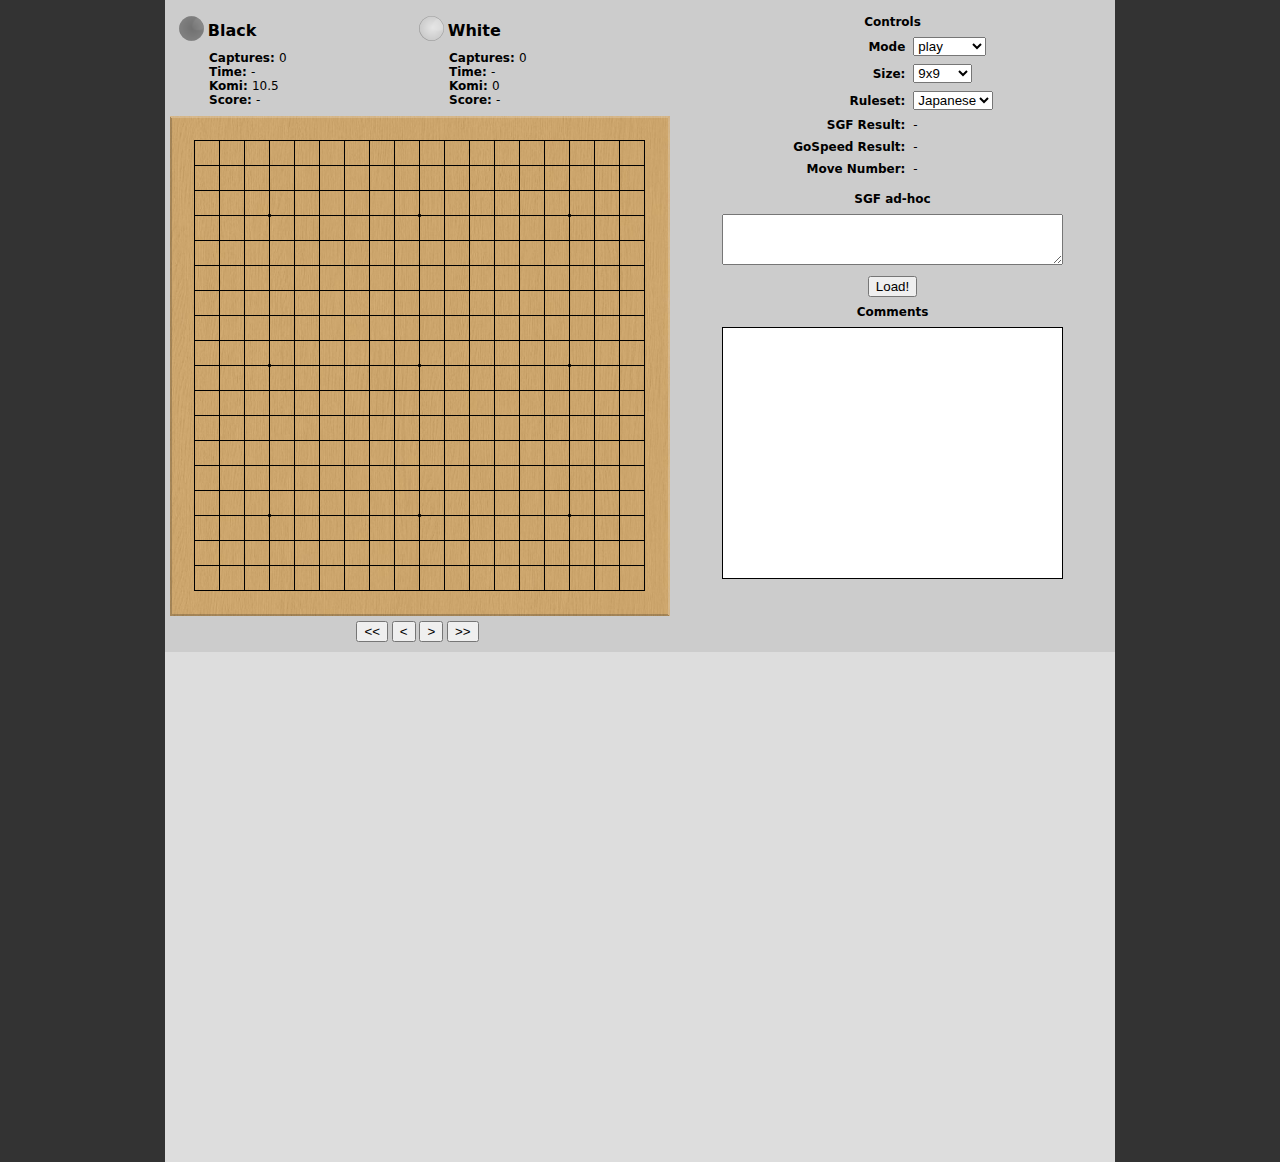
<file: index.html>
<!DOCTYPE html PUBLIC "-//W3C//DTD XHTML 1.0 Strict//EN" "http://www.w3.org/TR/xhtml1/DTD/xhtml1-strict.dtd">
<html xmlns="http://www.w3.org/1999/xhtml">
	<head>
		<title>GoSpeed</title>
		<meta http-equiv="Content-Type" content="text/html; charset=utf-8" />
		<link rel="icon" type="image/png" href="img/icon16.png" />

		<!-- Style -->
		<link type="text/css" href="css/style.css" rel="stylesheet" />

		<!-- Fonts -->
		<link href='http://fonts.googleapis.com/css?family=Shojumaru&text=0123456789' rel='stylesheet' type='text/css'>

		<!-- GoSpeed -->
		<script type="text/javascript" src="js/gospeed.js"></script>
		<script type="text/javascript" src="js/govalidate.js"></script>
		<script type="text/javascript" src="js/goban.js"></script>
		<script type="text/javascript" src="js/gotime.js"></script>
		<script type="text/javascript" src="js/sgf.js"></script>
		<script type="text/javascript" src="js/score.js"></script>
		<script type="text/javascript" src="js/stone.js"></script>
		<script type="text/javascript" src="js/utils.js"></script>
		<script type="text/javascript" src="js/gographic.js"></script>
		<script type="text/javascript" src="js/graphic_engines/html.js"></script>
		<script type="text/javascript" src="js/graphic_engines/canvas.js"></script>
		<script type="text/javascript" src="js/timers/timer.js"></script>
		<script type="text/javascript" src="js/timers/absolute.js"></script>
		<script type="text/javascript" src="js/timers/fischer.js"></script>
		<script type="text/javascript" src="js/timers/byoyomi.js"></script>
		<script type="text/javascript" src="js/timers/hourglass.js"></script>
		<script type="text/javascript" src="js/estimator.js"></script>

        <style type="text/css">
            body {
                background-color: #333;
                margin: 0px;
                font-size: 12px;
                font-family: Verdana, sans, courier;
            }

            div#container {
                width: 950px;
                margin: 0px auto;
                background-color: #CCC;
            }

            div#float-container {
                float: left;
                width: 950px;
                margin: 0px;
                background-color: #CCC;
            }

            div.debug-info {
                float: left;
                width: 950px;
                min-height: 50px;
                background-color: #DDD;
                font-family: "courier new", courier, monospace;
            }

			div.game-tree {
				min-height: 500px;
				white-space: nowrap;
				overflow: auto;
				/*background-color: #FFA;*/
				text-align: left;
				font-family: courier new;
				font-size: 9px;
				padding: 5px;
				position: relative;
			}

            p {
                margin: 6px 4px 4px;
            }

            div.panel {
                float: left;
            }

            div#global-left {
                width: 495px;
                padding: 5px;
            }

            div#global-right {
                width: 435px;
                padding: 5px;
            }

            div#board-container {
                float: left;
                width: 500px;
                height: 500px;
            }

			div#board1 {
				margin: 0px auto;
                width: 500px;
                height: 500px;
			}

            div#button-container {
                float: left;
                width: 485px;
				padding: 5px;
				text-align: center;
            }

            div#players-left {
                width: 230px;
                padding: 5px;
            }

            div#players-right {
                width: 230px;
                padding: 5px;
            }

            span.player {
                font-size: 16px;
                font-weight: bold;
                position: relative;
                top: -5px;
            }

            div#ownership {
                width: 425px;
                padding: 5px;
                min-height: 70px;
            }

            div#chat-container {
                width: 425px;
                padding: 5px;
            }

            div#chat {
                width: 352px;
                margin: 0px auto;
            }

            table.editor {
                margin: 0px auto;
            }

            table.editor th {
                text-align: right;
				padding: 3px;
            }

            table.editor td {
                text-align: left;
				padding: 3px;
            }

			/* VIEJO */

			table.Main {
				/*border: 1px solid #666;*/
				text-align: center;
				margin: 0px auto;
			}

			table.Main td {
				border: 1px solid #666;
			}
		</style>
	</head>
	<body>

        <div id="container">
            <div id="float-container">
                <div class="panel" id="global-left">
                    <div class="panel" id="players-left">
                        <p>
                            <img src="img/t_black.png">
                            <span id="black_player" class="player">Black</span>
                        </p>
                        <p id="panel_black" style="padding-left: 30px;">
                            <strong>Captures: </strong><span id="div_id_captured_w">0</span>
                            <br />
                            <strong>Time: </strong><span id="div_id_clock_b">-</span>
							<br />
                            <strong>Komi: </strong><span id="div_id_komi_b">-</span>
							<br />
                            <strong>Score: </strong><span id="div_id_score_b">-</span>
                        </p>
                    </div>
                    <div class="panel" id="players-right">
                        <p>
                            <img src="img/t_white.png">
                            <span id="white_player" class="player">White</span>
                        </p>
                        <p id="panel_white" style="padding-left: 30px;">
                            <strong>Captures: </strong><span id="div_id_captured_b">0</span>
                            <br />
                            <strong>Time: </strong><span id="div_id_clock_w">-</span>
							<br />
                            <strong>Komi: </strong><span id="div_id_komi_w">-</span>
							<br />
                            <strong>Score: </strong><span id="div_id_score_w">-</span>
                        </p>
                    </div>
                    <div class="panel" id="board-container">
                        <div id="board1">
(;GM[1]FF[4]CA[UTF-8]AP[CGoban:3]ST[2]RU[Japanese]SZ[9]KM[6.50]TM[1800]OT[25/600 Canadian]PW[DP]PB[ros88]DT[2011-03-23]PC[The KGS Go Server at http://www.gokgs.com/]RE[W+Resign];B[cc]BL[1789.879];W[gg]WL[1792.648];B[ca]BL[1772.694];W[ge]WL[1787.75];B[ad]BL[1764.549];W[bd]WL[1753.164];B[ab]BL[1750.349];W[cd]WL[1703.366];B[bh]BL[1711.53];W[eh]WL[1695.496];B[bf]BL[1697.054];W[cf]WL[1674.699];B[fe]BL[1677.371];W[ff]WL[1664.598];B[hf]BL[1663.687];W[fd]WL[1649.58];B[ee]BL[1658.333];W[ed]WL[1620.258];B[de]BL[1640.48];W[dd]WL[1530.993];B[gd]BL[1625.806];W[ef]WL[1474.27];B[df]BL[1556.493];W[dg]WL[1459.307];B[bc]BL[1450.349];W[da]WL[1366.786];B[dc]BL[1402.309];W[ec]WL[1339.208];B[be]BL[1383.01];W[ce]WL[1331.405];B[ea]BL[1349.314];W[eb]WL[1230.421];B[db]BL[1316.642];W[fa]WL[1215.527];B[fb]BL[1289.665];W[da]WL[1145.297];B[ee]BL[1256.769];W[de]WL[1094.622];B[ea]BL[1217.724];W[bg]WL[999.251];B[ga]BL[1206.357];W[af]WL[966.754];B[ag]BL[1150.092];W[ae]WL[952.056](;B[ac]BL[1144.522]C[DP: ?ros88 [?\]: sorry don't worryDP: ok :)];W[ha]WL[825.204];B[hb]BL[1086.315];W[gb]WL[741.829];B[gc]BL[1074.154];W[hd]WL[663.946];B[fc]BL[1050.013];W[he]WL[634.611];B[ia]BL[1032.357];W[ic]WL[624.195];B[ie]BL[1012.855];W[hg]WL[588.634];B[fh]BL[903.484];W[gh]WL[560.257];B[fg]BL[819.406];W[if]WL[523.19];B[ig]BL[808.733];W[fi]WL[463.468];B[gi]BL[681.441];W[eg]WL[455.786];B[id]BL[585.117];W[ih]WL[397.4];B[hc]BL[574.444];W[if]WL[346.226];B[ch]BL[474.541];W[ah]WL[329.759];B[di]BL[473.799];W[dh]WL[300.946];B[ci]BL[459.447];W[ai]WL[284.695]C[ros88 [?\]: gracias x la partida me rindoDP: gracias a vosDP: un placer])(;B[ac]BL[990.879]))
						</div>
                    </div>
					<div class="panel" id="button-container">
						<input type="button" value="&lt;&lt;" onclick="gospeed.goto_start();" />
						<input type="button" value="&lt;" onclick="gospeed.prev();" />
						<input type="button" value="&gt;" onclick="gospeed.next();" />
						<input type="button" value="&gt;&gt;" onclick="gospeed.goto_end();" />
					</div>
                </div>
                <div class="panel" id="global-right">
                    <div class="panel" id="ownership">
                        <table class="editor">
                            <tr>
                                <th colspan="3" style="text-align: center;">
                                    Controls
                                </th>
                            </tr>
                            <tr>
								<th>
									Mode
								</th>
								<td>
									<select id="mode_selector" onchange="gospeed.change_mode(this.value);">
										<option value="play">play</option>
										<option value="free">free</option>
										<option value="count">count</option>
										<option value="estimate">estimate</option>
									</select>
								</td>
								<td>
									&nbsp;
								</td>
							</tr>
							<tr>
                                <th>
                                    Size:
                                </th>
                                <td>
                                    <select id="size_selector" onchange="gospeed.change_size(Number(this.value));">
                                        <option value="9" selected="selected">9x9</option>
                                        <option value="13">13x13</option>
                                        <option value="19">19x19</option>
                                    </select>
                                </td>
                                <td>
                                    &nbsp;
                                </td>
                            </tr>
                            <tr>
                                <th>
                                    Ruleset:
                                </th>
                                <td>
                                    <select id="ruleset_selector" onchange="gospeed.change_ruleset(this.value);">
										<option value="Japanese">Japanese</option>
										<option value="Chinese">Chinese</option>
                                    </select>
                                </td>
                                <td>
                                    &nbsp;
                                </td>
                            </tr>
                            <tr>
                                <th>
                                    SGF Result:
                                </th>
                                <td>
									<span id="sgf_result">-</span>
                                </td>
                                <td>
                                    &nbsp;
                                </td>
                            </tr>
                            <tr>
                                <th>
                                    GoSpeed Result:
                                </th>
                                <td>
									<span id="gospeed_result">-</span>
                                </td>
                                <td>
                                    &nbsp;
                                </td>
                            </tr>
                            <tr>
                                <th>
                                    Move Number:
                                </th>
                                <td>
									<span id="move_number">-</span>
                                </td>
                                <td>
                                    &nbsp;
                                </td>
                            </tr>
                            <tr>
                                <th colspan="3">
                                </th>
                            </tr>
                            <tr>
                                <th colspan="3" style="text-align: center;">
									SGF ad-hoc
                                </th>
                            </tr>
                            <tr>
                                <th colspan="3" style="text-align: center;">
									<textarea id="sgf_adhoc" rows="3" cols="40"></textarea>
                                </th>
                            </tr>
                            <tr>
                                <th colspan="3" style="text-align: center;">
									<input type="button" value="Load!" onclick="gospeed.sgf = new SGFParser(document.getElementById('sgf_adhoc').value); gospeed.sgf.load(gospeed); if (gospeed.sgf.status == SGFPARSER_ST_ERROR) { alert(gospeed.sgf.error);}" />
                                </th>
                            </tr>
                            <tr>
                                <th colspan="3" style="text-align: center;">
									Comments
                                </th>
                            </tr>
                            <tr>
                                <th colspan="3" style="text-align: center;">
									<div id="comments" style="overflow: auto; background-color: #FFF; border: 1px solid #000; text-align:left; height: 250px; font-weight: normal;"></div>
                                </th>
                            </tr>
                        </table>
                    </div>
                </div>
				<div class="debug-info">
					<div class="game-tree" id="arbol"></div>
				</div>
            </div>
        </div>
		<script type="text/javascript">
			var args = {
				size: 19,
				komi: -10.5,
				mode: "play",
				div_id_board: "board1",
				div_id_tree: "arbol",
				shower: "graphic",
				/*
				time_settings: {
					name: "Byoyomi",
					settings: {
						main_time: 20,
						periods: 5,
						period_time: 10,
					},
					div_id_clock_w: "div_id_clock_w",
					div_id_clock_b: "div_id_clock_b",
				},
				*/
				div_id_captured_w: "div_id_captured_w",
				div_id_captured_b: "div_id_captured_b",
				div_id_score_w: "div_id_score_w",
				div_id_score_b: "div_id_score_b",
				div_id_result: "gospeed_result",
				//div_id_move_number: "move_number",
				div_id_comments: "comments",
			};
			var gospeed = new GoSpeed(args);

			// Controls and Labels
			var player_w = document.getElementById("white_player");
			var player_b = document.getElementById("black_player");
			var komi_w = document.getElementById("div_id_komi_w");
			var komi_b = document.getElementById("div_id_komi_b");
			var control_mode = document.getElementById("mode_selector");
			var control_size = document.getElementById("size_selector");
			var control_ruleset = document.getElementById("ruleset_selector");
			var label_sgf_result = document.getElementById("sgf_result");
			var label_gospeed_result = document.getElementById("gospeed_result");

			// Refresh data
			function refresh_data() {
				if (gospeed.komi > 0) {
					komi_w.innerHTML = gospeed.komi;
					komi_b.innerHTML = "0"
				} else {
					komi_b.innerHTML = Math.abs(gospeed.komi);
					komi_w.innerHTML = "0"
				}
				selector(control_mode, gospeed.mode);
				selector(control_ruleset, gospeed.ruleset);

				var s = "";
				if (gospeed.sgf && gospeed.sgf.root != null && gospeed.sgf.status == SGFPARSER_ST_LOADED) {
					if (gospeed.sgf.root.SZ) {
						if (selector(control_size, gospeed.sgf.root.SZ)) {
							control_size.disabled = true;
						}
					}
					if (gospeed.sgf.root.RU) {
						if (selector(control_ruleset, gospeed.sgf.root.RU)) {
							control_ruleset.disabled = true;
						}
					}
					if (gospeed.sgf.root.PB) {
						s = gospeed.sgf.root.PB;
						if (gospeed.sgf.root.BR) {
							s += " (" + gospeed.sgf.root.BR + ")";
						}
						player_b.innerHTML = s;
					}
					if (gospeed.sgf.root.PW) {
						s = gospeed.sgf.root.PW;
						if (gospeed.sgf.root.WR) {
							s += " (" + gospeed.sgf.root.WR + ")";
						}
						player_w.innerHTML = s;
					}
					if (gospeed.sgf.root.RE) {
						label_sgf_result.innerHTML = gospeed.sgf.root.RE;
					}
				}
			}

			// Select element in a select element helper.
			function selector(select, value) {
				for (var i = 0, li = select.options.length; i < li; i++) {
					if (select.options[i].value == value) {
						select.options[i].selected = true;
						return true;
					}
				}
				return false;
			}

			// Ok, refresh!
			refresh_data();

			// Key Handler
			function keyhandler(event) {
				/*
				var s = "";
				for (e in event) {
					s += e + ": " + event[e] + "\n";
				}
				alert(s);
				*/
				switch(event.keyCode) {
					case event["DOM_VK_UP"]:
						if (event.ctrlKey) {
							gospeed.up();
						}
					break;
					case event["DOM_VK_LEFT"]:
						if (event.ctrlKey) {
							gospeed.goto_start();
						} else {
							gospeed.prev();
						}
					break;
					case event["DOM_VK_RIGHT"]:
						if (event.ctrlKey) {
							gospeed.goto_end();
						} else {
							gospeed.next();
						}
					break;
					case event["DOM_VK_DOWN"]:
						if (event.ctrlKey) {
							gospeed.down();
						}
					break;
				}
			}
			document.addEventListener("keypress", keyhandler, false);
		</script>
	</body>
</html>
</file>
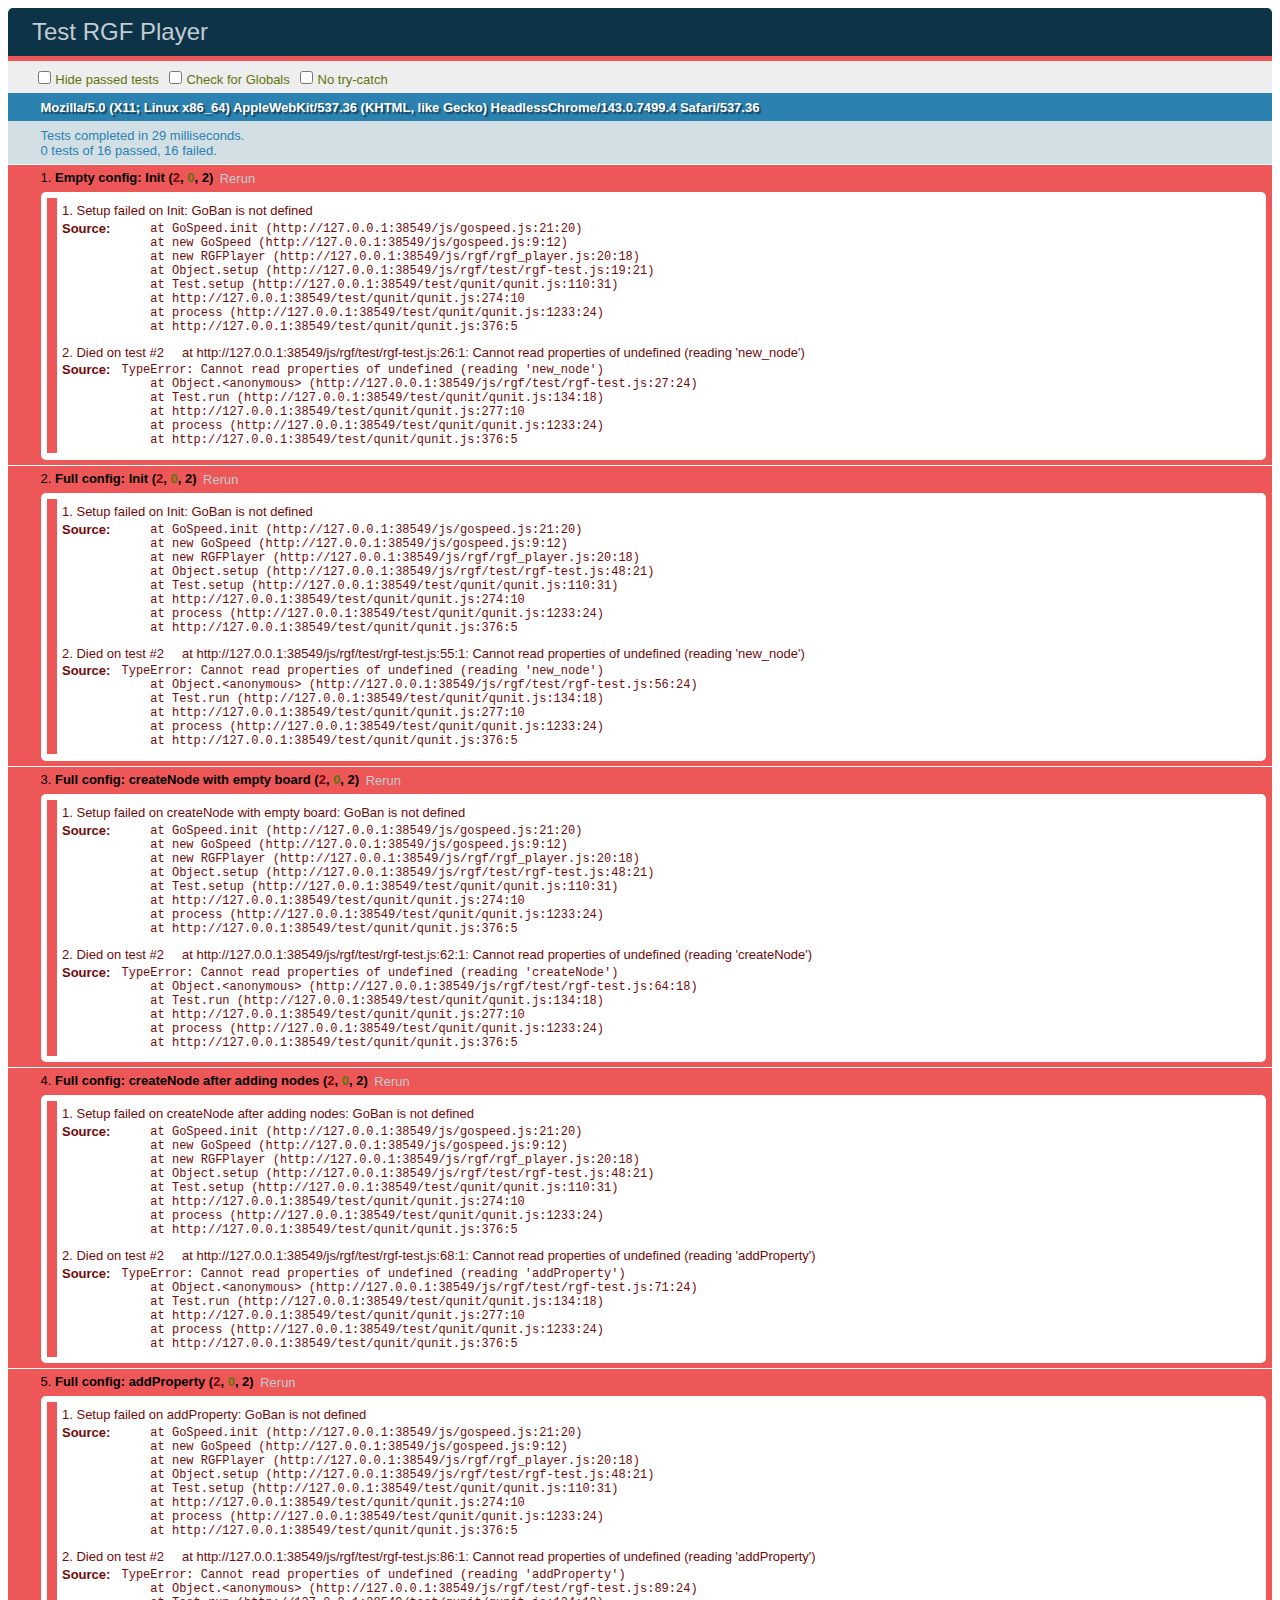
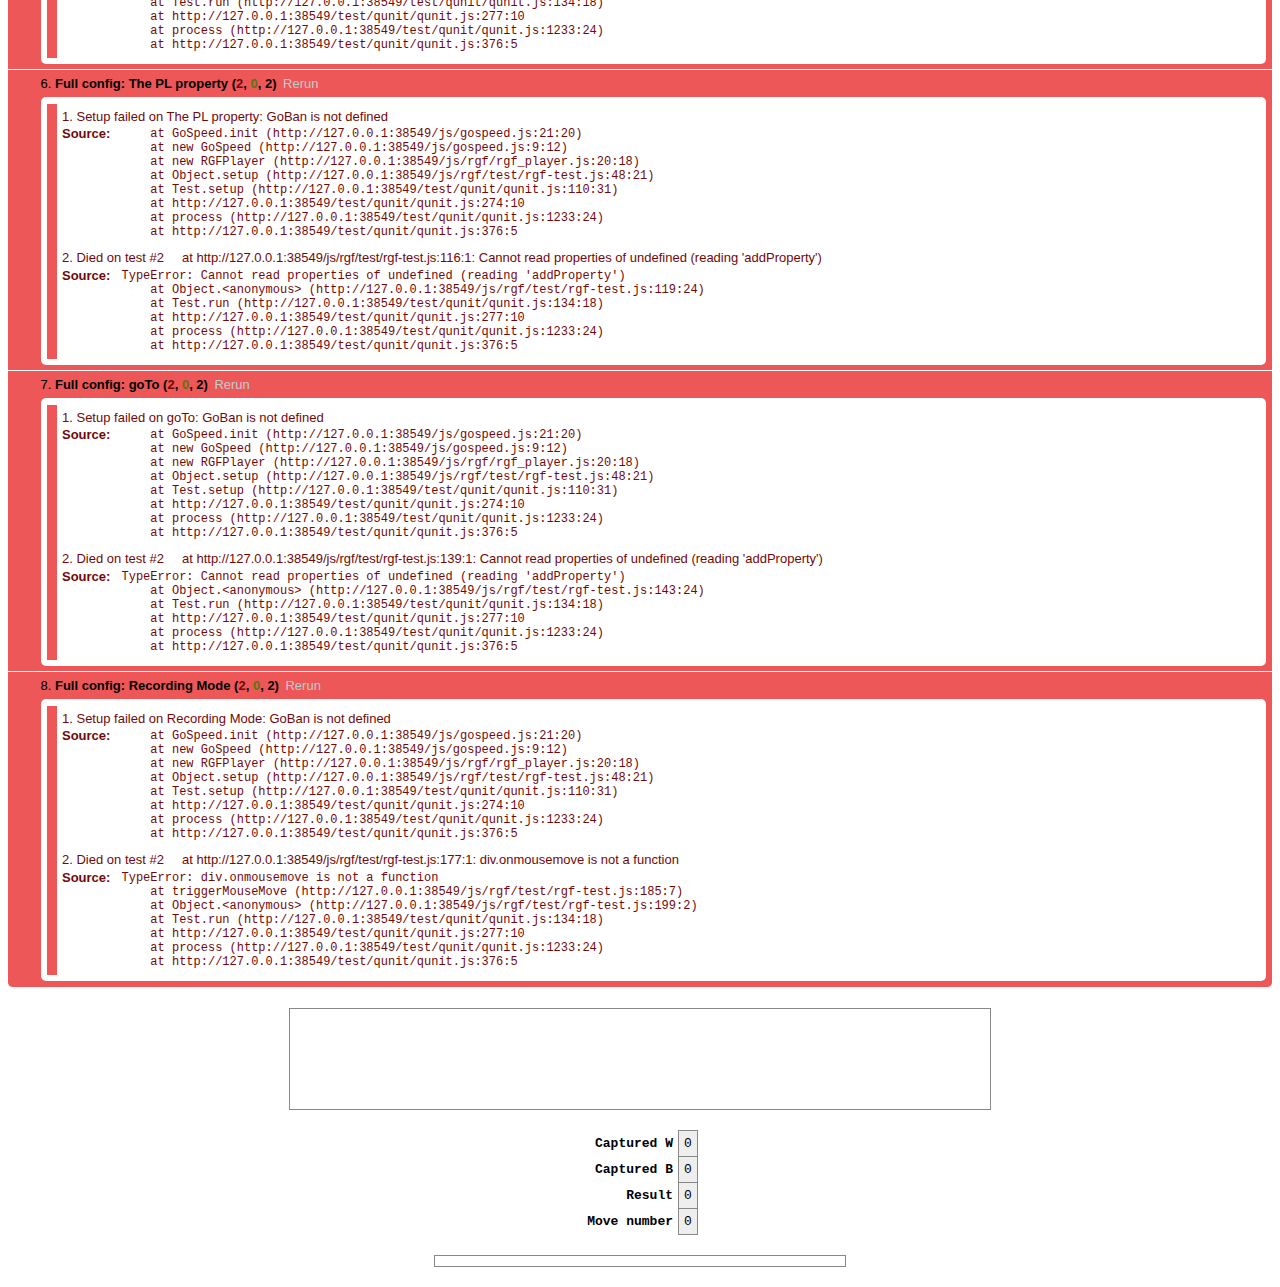
<file: js/rgf/test/index.html>
<!DOCTYPE html>
<html>
<head>
	<title>Test RGF Player</title>
	<meta http-equiv="Content-Type" content="text/html; charset=utf-8" />
	<!-- QUnit -->
	<link rel="stylesheet" href="../../../test/qunit/qunit.css" type="text/css" media="screen">
	<script type="text/javascript" src="../../../test/qunit/qunit.js"></script>
	<!-- Specific test -->
	<script type="text/javascript" src="rgf-test.js"></script>
	<!-- GoSpeed -->
	<link type="text/css" href="../../../css/style.css" rel="stylesheet" />
	<script type="text/javascript" src="../../gospeed.js"></script>
	<script type="text/javascript" src="../../gographic.js"></script>
	<script type="text/javascript" src="../../govalidate.js"></script>
	<script type="text/javascript" src="../../utils.js"></script>
	<script type="text/javascript" src="../../stone.js"></script>
	<script type="text/javascript" src="../../sgf.js"></script>
	<script type="text/javascript" src="../rgf_player.js"></script>
</head>
<body>
	<h1 id="qunit-header">Test RGF Player</h1>
	<h2 id="qunit-banner"></h2>
	<div id="qunit-testrunner-toolbar"></div>
	<h2 id="qunit-userAgent"></h2>
	<ol id="qunit-tests"></ol>
	<div id="qunit-fixture">
	</div>
	<div>
		<!-- Own tags -->
		<div id="rgf_board" style="margin: 0px auto;"></div>
		<div id="tree"></div>
		<table class="rgf_stats">
			<tr>
				<th>
					Captured W
				</th>
				<td id="cap_w">
					0
				</td>
			</tr>
			<tr>
				<th>
					Captured B
				</th>
				<td id="cap_b">
					0
				</td>
			</tr>
			<tr>
				<th>
					Result
				</th>
				<td id="res">
					0
				</td>
			</tr>
			<tr>
				<th>
					Move number
				</th>
				<td id="move_no">
					0
				</td>
			</tr>
		</table>
		<div id="comments"></div>
		<!-- -->

		<!-- Own style -->
		<style type="text/css">
			table.rgf_stats {
				border-collapse: collapse;
				margin: 20px auto;
				padding: 0px;
				font-family: monospace;
			}

			table.rgf_stats td {
				border-collapse: collapse;
				padding: 5px;
				margin: 0px;
				border: 1px solid #888;
				background-color: #EEE;
			}

			table.rgf_stats th {
				border-collapse: collapse;
				padding: 5px;
				margin: 0px;
				text-align: right;
			}

			div#tree {
				margin: 20px auto;
				position: relative;
				font-family: monospace;
				height: 100px;
				width: 700px;
				border: 1px solid #888;
				overflow: auto;
			}

			div#comments {
				margin: 20px auto;
				width: 400px;
				font-family: monospace;
				border: 1px solid #888;
				padding: 5px;
			}
		</style>
		<!-- -->
	</div>
</body>
</html>
</file>
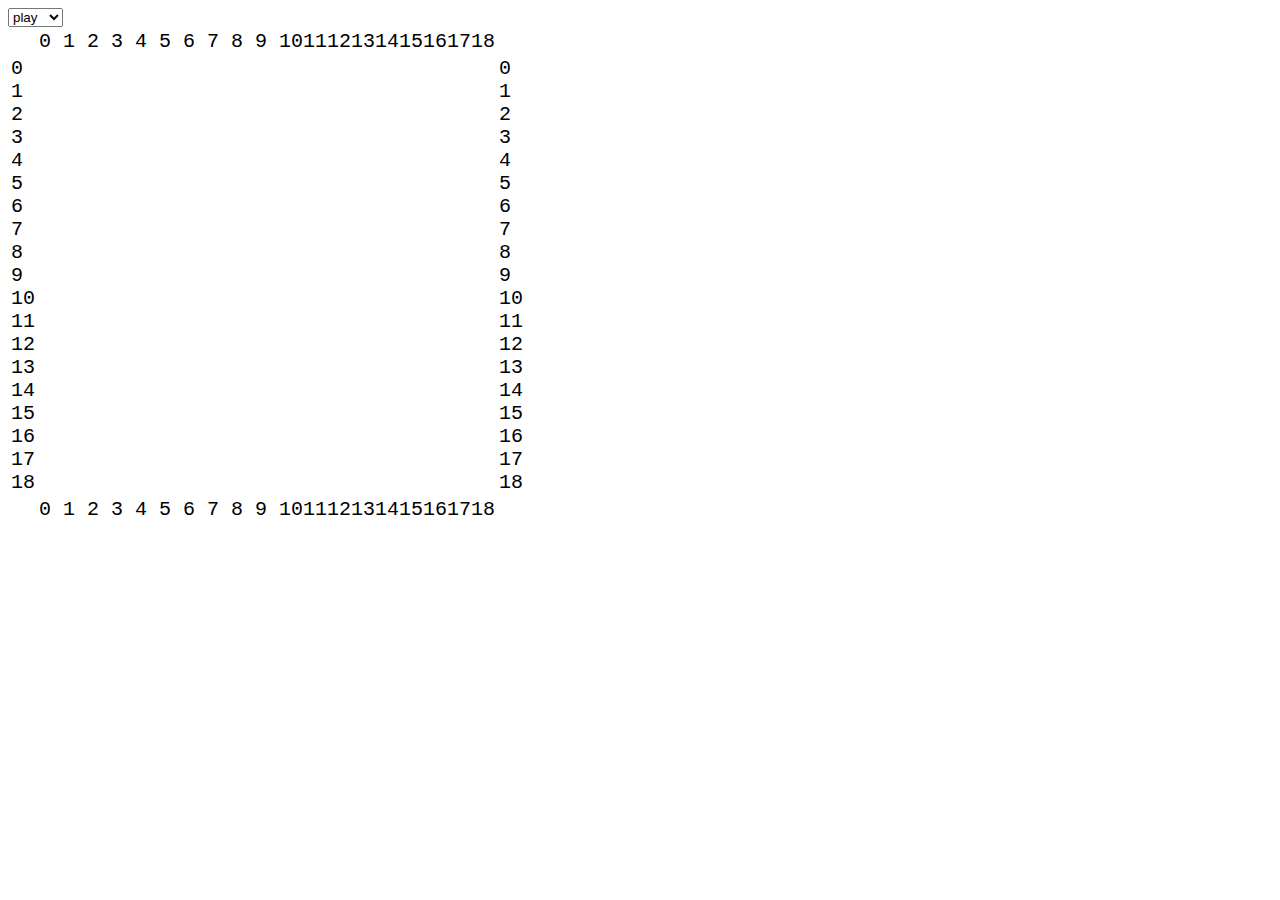
<file: index_basic.html>
<!DOCTYPE html PUBLIC "-//W3C//DTD XHTML 1.0 Strict//EN" "http://www.w3.org/TR/xhtml1/DTD/xhtml1-strict.dtd">
<html xmlns="http://www.w3.org/1999/xhtml">
	<head>
		<title>Tablero de GO</title>
		<meta http-equiv="Content-Type" content="text/html; charset=utf-8" />
		<link type="text/css" href="css/style.css" rel="stylesheet" />
		<script type="text/javascript" src="js/stone.js"></script>
		<script type="text/javascript" src="js/gospeed.js"></script>
		<script type="text/javascript" src="js/goshower.js"></script>
	</head>
	<body>
		<select onchange="gospeed.switch_mode(this.value);">
			<option value="play">play</option>
			<option value="free">free</option>
			<option value="count">count</option>
		</select>
		<table>
			<tr>
				<td></td>
				<td style="font-family: courier new; font-size: 20px;">
					<!--a b c d e f g h j k l m n o p q r s t-->
					0 1 2 3 4 5 6 7 8 9 101112131415161718
				</td>
				<td></td>
			</tr>
			<tr>
				<td style="font-family: courier new; font-size: 20px; width: 10px;">
					0<br />1<br />2<br />3<br />4<br />5<br />6<br />7<br />8<br />9<br />10<br />11<br />12<br />13<br />14<br />15<br />16<br />17<br />18<br />
				</td>
				<td>
					<div id="board1" class="gospeed-board"></div>
				</td>
				<td style="font-family: courier new; font-size: 20px; width: 10px;">
					0<br />1<br />2<br />3<br />4<br />5<br />6<br />7<br />8<br />9<br />10<br />11<br />12<br />13<br />14<br />15<br />16<br />17<br />18<br />
				</td>
			</tr>
			<tr>
				<td></td>
				<td style="font-family: courier new; font-size: 20px;">
					<!--a b c d e f g h j k l m n o p q r s t-->
					0 1 2 3 4 5 6 7 8 9 101112131415161718
				</td>
				<td></td>
			</tr>
		</table>
		<script type="text/javascript">
			var args = {
				size: 19,
				mode: "play",
				div_id: "board1",
				shower: "basic",
			};
			var gospeed = new GoSpeed(args);
			//gospeed.render();
		</script>
	</body>
</html>
</file>
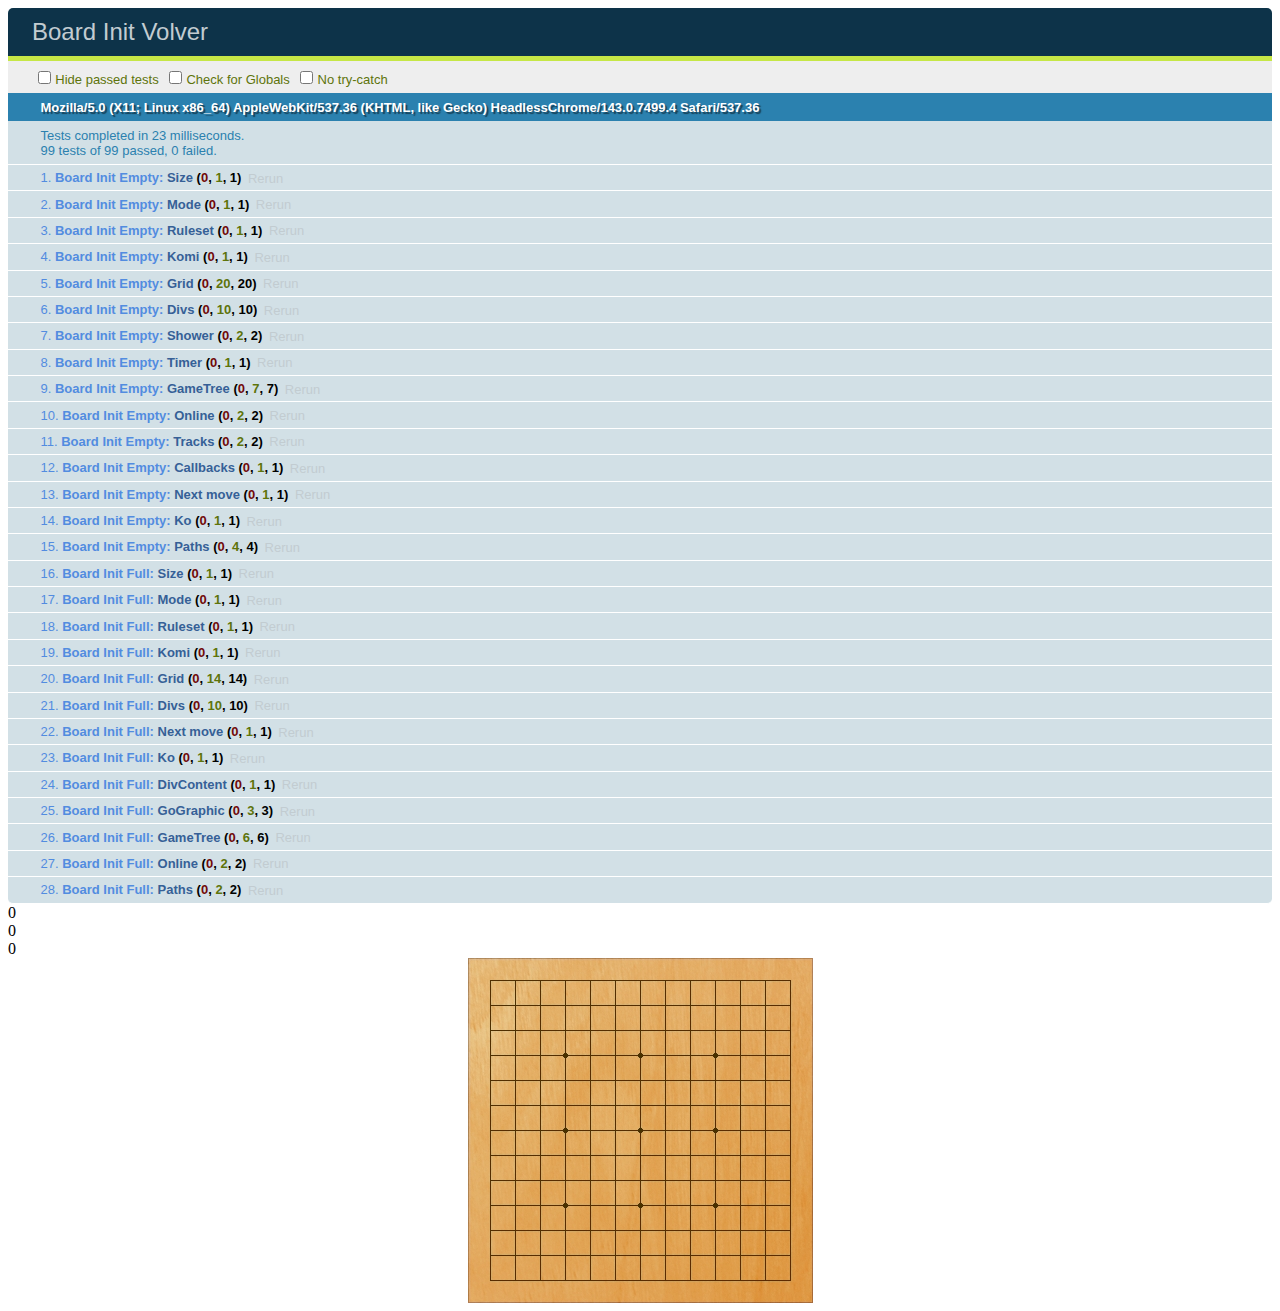
<file: test/board-init.html>
<!DOCTYPE html>
<html>
<head>
	<title>Board Init</title>
	<meta http-equiv="Content-Type" content="text/html; charset=utf-8" />
	<link rel="stylesheet" href="qunit/qunit.css" type="text/css" media="screen">
	<link type="text/css" href="../css/style.css" rel="stylesheet" />
	<script type="text/javascript" src="../js/gospeed.js"></script>
	<script type="text/javascript" src="../js/govalidate.js"></script>
	<script type="text/javascript" src="../js/goban.js"></script>
	<script type="text/javascript" src="../js/gotime.js"></script>
	<script type="text/javascript" src="../js/utils.js"></script>
	<script type="text/javascript" src="../js/stone.js"></script>
	<script type="text/javascript" src="../js/sgf.js"></script>
	<script type="text/javascript" src="../js/gographic.js"></script>
	<script type="text/javascript" src="../js/graphic_engines/html.js"></script>
	<script type="text/javascript" src="../js/timers/timer.js"></script>
	<script type="text/javascript" src="../js/timers/fischer.js"></script>
	<script type="text/javascript" src="qunit/qunit.js"></script>
	<script type="text/javascript" src="js/board-init.js"></script>
</head>
<body>
	<h1 id="qunit-header">Board Init <a href="index.html">Volver</a></h1>
	<h2 id="qunit-banner"></h2>
	<div id="qunit-testrunner-toolbar"></div>
	<h2 id="qunit-userAgent"></h2>
	<ol id="qunit-tests"></ol>
	<div id="qunit-fixture">test markup</div>
	<div id="clock_w"></div>
	<div id="clock_b"></div>
	<div id="captured_w"></div>
	<div id="captured_b"></div>
	<div id="score_w"></div>
	<div id="score_b"></div>
	<div id="comments"></div>
	<div id="move_number"></div>
	<div id="gospeed_board" style="margin: 0px auto;"></div>
	<div style="position: relative; margin: 0px auto; width: 900px; white-space: nowrap; overflow: scroll; background-color: #FFA;">
		<div style="font-family: courier new;" id="gametree_div"></div>
	</div>
</body>
</html>
</file>
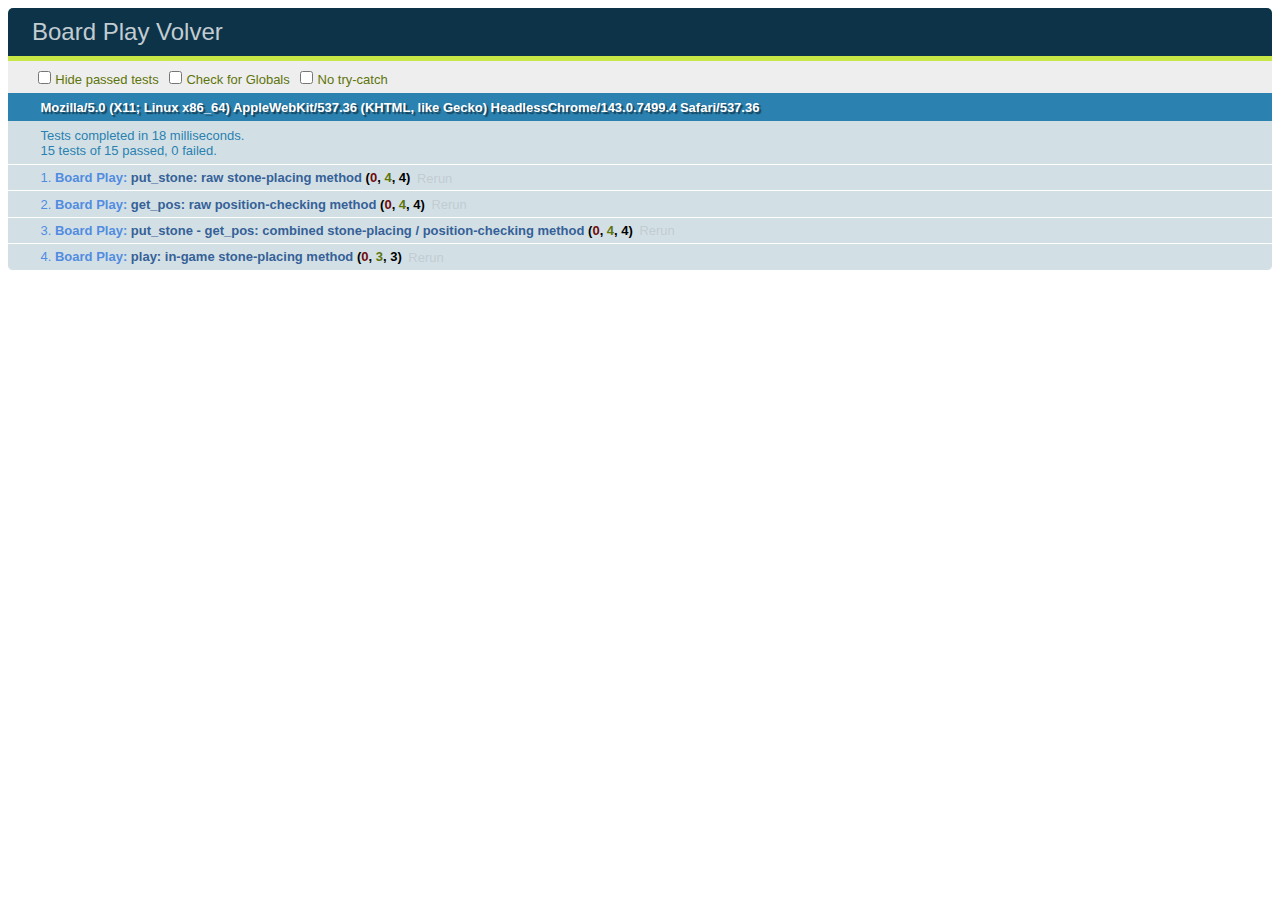
<file: test/board-play.html>
<!DOCTYPE html>
<html>
<head>
	<title>Board Play</title>
	<meta http-equiv="Content-Type" content="text/html; charset=utf-8" />
	<link rel="stylesheet" href="qunit/qunit.css" type="text/css" media="screen">
	<script type="text/javascript" src="../js/gospeed.js"></script>
	<script type="text/javascript" src="../js/govalidate.js"></script>
	<script type="text/javascript" src="../js/goban.js"></script>
	<script type="text/javascript" src="../js/gotime.js"></script>
	<script type="text/javascript" src="../js/gographic.js"></script>
	<script type="text/javascript" src="../js/utils.js"></script>
	<script type="text/javascript" src="../js/stone.js"></script>
	<script type="text/javascript" src="qunit/qunit.js"></script>
	<script type="text/javascript" src="js/board-play.js"></script>
</head>
<body>
	<h1 id="qunit-header">Board Play <a href="index.html">Volver</a></h1>
	<h2 id="qunit-banner"></h2>
	<div id="qunit-testrunner-toolbar"></div>
	<h2 id="qunit-userAgent"></h2>
	<ol id="qunit-tests"></ol>
	<div id="qunit-fixture">test markup</div>
</body>
</html>
</file>
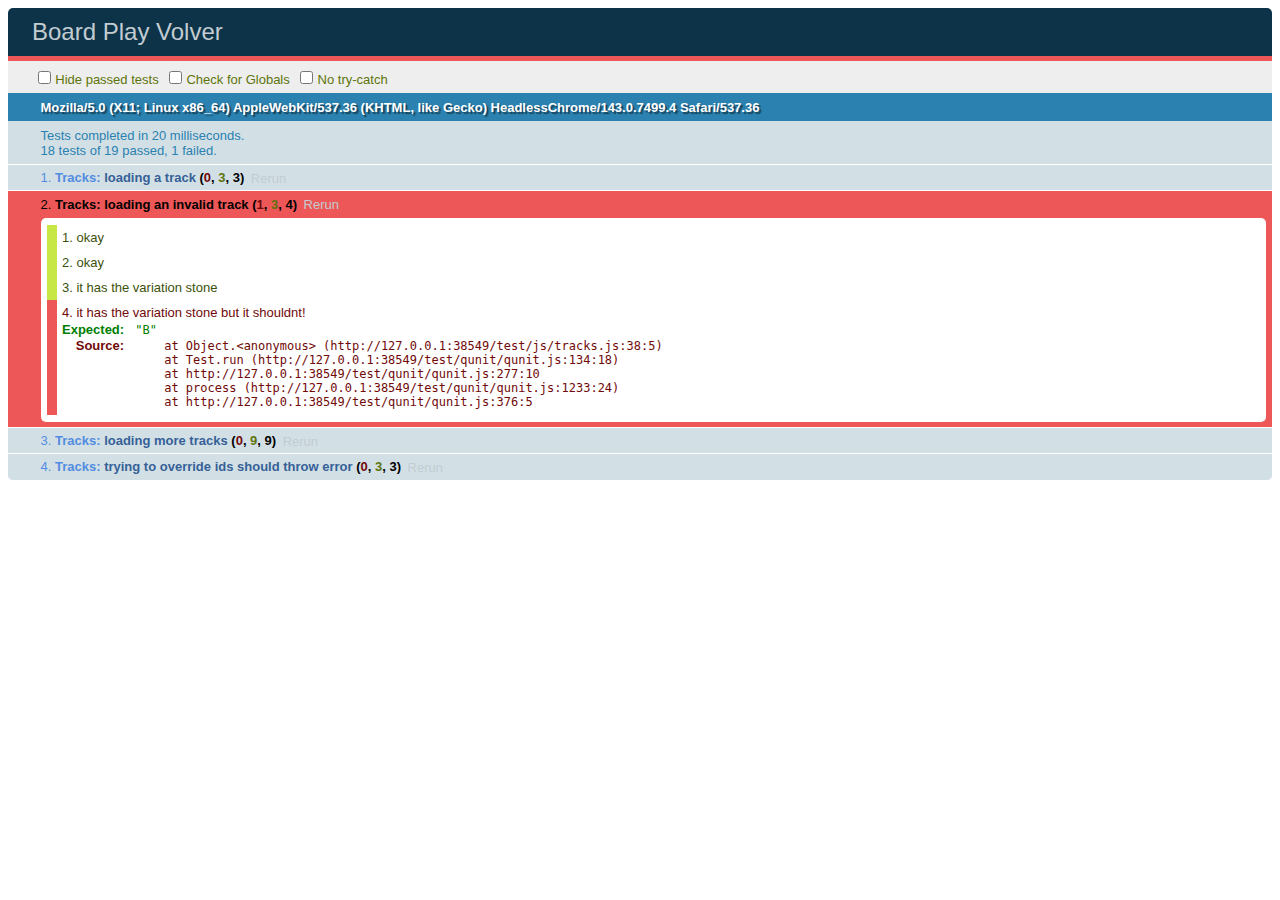
<file: test/tracks.html>
<!DOCTYPE html>
<html>
<head>
	<title>Board Play</title>
	<meta http-equiv="Content-Type" content="text/html; charset=utf-8" />
	<link rel="stylesheet" href="qunit/qunit.css" type="text/css" media="screen">
	<script type="text/javascript" src="../js/gospeed.js"></script>
	<script type="text/javascript" src="../js/govalidate.js"></script>
	<script type="text/javascript" src="../js/goban.js"></script>
	<script type="text/javascript" src="../js/gotime.js"></script>
	<script type="text/javascript" src="../js/utils.js"></script>
	<script type="text/javascript" src="../js/stone.js"></script>
	<script type="text/javascript" src="../js/sgf.js"></script>
	<script type="text/javascript" src="../js/gographic.js"></script>
	<script type="text/javascript" src="qunit/qunit.js"></script>
	<script type="text/javascript" src="js/tracks.js"></script>
</head>
<body>
	<h1 id="qunit-header">Board Play <a href="index.html">Volver</a></h1>
	<h2 id="qunit-banner"></h2>
	<div id="qunit-testrunner-toolbar"></div>
	<h2 id="qunit-userAgent"></h2>
	<ol id="qunit-tests"></ol>
	<div id="qunit-fixture">test markup</div>
</body>
</html>
</file>
<file: css/style.css>
/*
*   HTML Engine Styles   *
                        */

	div.gospeed-board {
		font-family: "courier new";
		font-size: 20px;
		/* Copado */
		/*
		color: #A60;
		background-color: #FC0;
		*/

		/* Balanceado */
		color: #860;
		background-color: #C90;

		float: left;
	}

	div.OnlyBoard19 {
		background-image: url("../img/OnlyBoard19.jpg");
	}

	div.OnlyBoard13 {
		background-image: url("../img/OnlyBoard13.jpg");
	}

	div.OnlyBoard9 {
		background-image: url("../img/OnlyBoard9.jpg");
	}

	a.TreeNode {
		color: #000;
		padding-top: 5px;
		text-align: center;
		position: absolute;
		width: 25px;
		height: 20px;
		z-index: 2;
		text-decoration: none;
	}

	a.TreeNode:hover {
		text-decoration: underline;
		background-color: #484;
	}

	a.TreeNode.Variation:hover {
		text-decoration: underline;
		background-color: #800;
	}

	a.TreeNode.Current:hover {
		text-decoration: none;
		background-color: #484;
	}

	a.TreeNode.B {
		color: #FFF;
		background-image: url("../img/t_black.png");
	}

	a.TreeNode.B.Selected {
		background-image: url("../img/black.png");
	}

	a.TreeNode.W {
		color: #000;
		background-image: url("../img/t_white.png");
	}

	a.TreeNode.W.Selected {
		background-image: url("../img/white.png");
	}

	a.TreeNode.Current {
		background-color: #484;
	}

	a.TreeNode.Current.Variation {
		background-color: #800;
	}

	a.TreeNode.W.Variation {
		color: #800;
	}

	a.TreeNode.B.Variation {
		color: #FAA;
	}

	div.Elbow {
		padding-top: 5px;
		position: absolute;
		width: 25px;
		height: 20px;
		z-index: 0;
		background-image: url("../img/t_elbow.png");
	}

	div.Elbow.Variation {
		background-image: url("../img/t_red_elbow.png");
	}

	div.Elbow.Selected {
		z-index: 1;
		background-image: url("../img/elbow.png");
	}

	div.Elbow.Variation.Selected {
		z-index: 1;
		background-image: url("../img/red_elbow.png");
	}

	div.VLine {
		padding-top: 5px;
		position: absolute;
		width: 25px;
		height: 20px;
		z-index: 0;
		background-image: url("../img/t_vline.png");
	}

	div.VLine.Variation {
		background-image: url("../img/t_red_vline.png");
	}

	div.VLine.Selected {
		z-index: 1;
		background-image: url("../img/vline.png");
	}

	div.VLine.Variation.Selected {
		z-index: 1;
		background-image: url("../img/red_vline.png");
	}

	span.Node {
		cursor: pointer;
	}

	span.Stone {
		cursor: pointer;
		font-weight: bold;
		color: #000;
	}

	span.StoneW {
		cursor: pointer;
		font-weight: bold;
		color: #FFF;
	}

	span.StoneB {
		cursor: pointer;
		font-weight: bold;
		color: #000;
	}

	div.StoneB {
		position: absolute;
		background-image: url("../img/black.png");
		width: 25px;
		height: 21px;
		z-index: 2;

		padding-top: 4px;
		text-align: center;
		font-family: monospace;
		color: #FFF;
		font-size: 12px;
	}

	div.StoneW {
		position: absolute;
		background-image: url("../img/white.png");
		width: 25px;
		height: 21px;
		z-index: 2;

		padding-top: 4px;
		text-align: center;
		font-family: monospace;
		color: #000;
		font-size: 12px;
	}

	div.StoneTB {
		position: absolute;
		background-image: url("../img/t_black.png");
		width: 25px;
		height: 20px;
		z-index: 2;
		display: none;

		padding-top: 5px;
		text-align: center;
		font-family: monospace;
		color: #FFF;
		font-weight: bold;
		font-size: 13px;
	}

	div.StoneTW {
		position: absolute;
		background-image: url("../img/t_white.png");
		width: 25px;
		height: 20px;
		z-index: 2;
		display: none;

		padding-top: 5px;
		text-align: center;
		font-family: monospace;
		color: #000;
		font-weight: bold;
		font-size: 13px;
	}

	div.Shadow {
		position: absolute;
		background-image: url("../img/shadow.png");
		width: 25px;
		height: 25px;
		z-index: 1;
	}

	div.Ko {
		position: absolute;
		background-image: url("../img/ko.png");
		width: 25px;
		height: 25px;
		z-index: 1;
		display: none;
	}

	div.LastStoneW {
		position: absolute;
		background-image: url("../img/last_stone_w.png");
		width: 25px;
		height: 25px;
		z-index: 3;
	}

	div.LastStoneB {
		position: absolute;
		background-image: url("../img/last_stone_b.png");
		width: 25px;
		height: 25px;
		z-index: 3;
	}

	div.LastStoneWaitW {
		position: absolute;
		background-image: url("../img/last_stone_wait_w.gif");
		width: 25px;
		height: 25px;
		z-index: 3;
	}

	div.CoordMarker {
		position: absolute;
		background-image: url("../img/coord_marker.png");
		width: 25px;
		height: 25px;
		z-index: 4;
	}

	div.LastStoneWaitB {
		position: absolute;
		background-image: url("../img/last_stone_wait_b.gif");
		width: 25px;
		height: 25px;
		z-index: 3;
	}

	div.LittleStoneW {
		position: absolute;
		background-image: url("../img/little_white.png");
		width: 25px;
		height: 25px;
		z-index: 3;
	}

	div.LittleStoneB {
		position: absolute;
		background-image: url("../img/little_black.png");
		width: 25px;
		height: 25px;
		z-index: 3;
	}

	div.LittleStoneTB {
		position: absolute;
		background-image: url("../img/t_little_black.png");
		width: 25px;
		height: 25px;
		z-index: 5;
	}

	div.LittleStoneTW {
		position: absolute;
		background-image: url("../img/t_little_white.png");
		width: 25px;
		height: 25px;
		z-index: 5;
	}

	div.ReviveStoneW {
		position: absolute;
		background-image: url("../img/white.png");
		width: 25px;
		height: 25px;
		z-index: 10;
	}

	div.ReviveStoneB {
		position: absolute;
		background-image: url("../img/black.png");
		width: 25px;
		height: 25px;
		z-index: 10;
	}


/*
*   Canvas 2D Engine Styles   *
                             */

	canvas.CanvasLayer {
		position: absolute;
		top: 0px;
		left: 0px;
	}

	canvas.StoneCanvas {
		position: absolute;
		top: 0px;
		left: 0px;
		z-index: 0;
		display: none;
		/*background-color: rgba(0, 0, 255, 0.5);*/
	}
</file>
<file: test/qunit/qunit.css>
/**
 * QUnit v1.9.0 - A JavaScript Unit Testing Framework
 *
 * http://docs.jquery.com/QUnit
 *
 * Copyright (c) 2012 John Resig, Jörn Zaefferer
 * Dual licensed under the MIT (MIT-LICENSE.txt)
 * or GPL (GPL-LICENSE.txt) licenses.
 */

/** Font Family and Sizes */

#qunit-tests, #qunit-header, #qunit-banner, #qunit-testrunner-toolbar, #qunit-userAgent, #qunit-testresult {
	font-family: "Helvetica Neue Light", "HelveticaNeue-Light", "Helvetica Neue", Calibri, Helvetica, Arial, sans-serif;
}

#qunit-testrunner-toolbar, #qunit-userAgent, #qunit-testresult, #qunit-tests li { font-size: small; }
#qunit-tests { font-size: smaller; }


/** Resets */

#qunit-tests, #qunit-tests ol, #qunit-header, #qunit-banner, #qunit-userAgent, #qunit-testresult {
	margin: 0;
	padding: 0;
}


/** Header */

#qunit-header {
	padding: 0.5em 0 0.5em 1em;

	color: #8699a4;
	background-color: #0d3349;

	font-size: 1.5em;
	line-height: 1em;
	font-weight: normal;

	border-radius: 5px 5px 0 0;
	-moz-border-radius: 5px 5px 0 0;
	-webkit-border-top-right-radius: 5px;
	-webkit-border-top-left-radius: 5px;
}

#qunit-header a {
	text-decoration: none;
	color: #c2ccd1;
}

#qunit-header a:hover,
#qunit-header a:focus {
	color: #fff;
}

#qunit-testrunner-toolbar label {
	display: inline-block;
	padding: 0 .5em 0 .1em;
}

#qunit-banner {
	height: 5px;
}

#qunit-testrunner-toolbar {
	padding: 0.5em 0 0.5em 2em;
	color: #5E740B;
	background-color: #eee;
}

#qunit-userAgent {
	padding: 0.5em 0 0.5em 2.5em;
	background-color: #2b81af;
	color: #fff;
	text-shadow: rgba(0, 0, 0, 0.5) 2px 2px 1px;
}


/** Tests: Pass/Fail */

#qunit-tests {
	list-style-position: inside;
}

#qunit-tests li {
	padding: 0.4em 0.5em 0.4em 2.5em;
	border-bottom: 1px solid #fff;
	list-style-position: inside;
}

#qunit-tests.hidepass li.pass, #qunit-tests.hidepass li.running  {
	display: none;
}

#qunit-tests li strong {
	cursor: pointer;
}

#qunit-tests li a {
	padding: 0.5em;
	color: #c2ccd1;
	text-decoration: none;
}
#qunit-tests li a:hover,
#qunit-tests li a:focus {
	color: #000;
}

#qunit-tests ol {
	margin-top: 0.5em;
	padding: 0.5em;

	background-color: #fff;

	border-radius: 5px;
	-moz-border-radius: 5px;
	-webkit-border-radius: 5px;
}

#qunit-tests table {
	border-collapse: collapse;
	margin-top: .2em;
}

#qunit-tests th {
	text-align: right;
	vertical-align: top;
	padding: 0 .5em 0 0;
}

#qunit-tests td {
	vertical-align: top;
}

#qunit-tests pre {
	margin: 0;
	white-space: pre-wrap;
	word-wrap: break-word;
}

#qunit-tests del {
	background-color: #e0f2be;
	color: #374e0c;
	text-decoration: none;
}

#qunit-tests ins {
	background-color: #ffcaca;
	color: #500;
	text-decoration: none;
}

/*** Test Counts */

#qunit-tests b.counts                       { color: black; }
#qunit-tests b.passed                       { color: #5E740B; }
#qunit-tests b.failed                       { color: #710909; }

#qunit-tests li li {
	padding: 5px;
	background-color: #fff;
	border-bottom: none;
	list-style-position: inside;
}

/*** Passing Styles */

#qunit-tests li li.pass {
	color: #3c510c;
	background-color: #fff;
	border-left: 10px solid #C6E746;
}

#qunit-tests .pass                          { color: #528CE0; background-color: #D2E0E6; }
#qunit-tests .pass .test-name               { color: #366097; }

#qunit-tests .pass .test-actual,
#qunit-tests .pass .test-expected           { color: #999999; }

#qunit-banner.qunit-pass                    { background-color: #C6E746; }

/*** Failing Styles */

#qunit-tests li li.fail {
	color: #710909;
	background-color: #fff;
	border-left: 10px solid #EE5757;
	white-space: pre;
}

#qunit-tests > li:last-child {
	border-radius: 0 0 5px 5px;
	-moz-border-radius: 0 0 5px 5px;
	-webkit-border-bottom-right-radius: 5px;
	-webkit-border-bottom-left-radius: 5px;
}

#qunit-tests .fail                          { color: #000000; background-color: #EE5757; }
#qunit-tests .fail .test-name,
#qunit-tests .fail .module-name             { color: #000000; }

#qunit-tests .fail .test-actual             { color: #EE5757; }
#qunit-tests .fail .test-expected           { color: green;   }

#qunit-banner.qunit-fail                    { background-color: #EE5757; }


/** Result */

#qunit-testresult {
	padding: 0.5em 0.5em 0.5em 2.5em;

	color: #2b81af;
	background-color: #D2E0E6;

	border-bottom: 1px solid white;
}
#qunit-testresult .module-name {
	font-weight: bold;
}

/** Fixture */

#qunit-fixture {
	position: absolute;
	top: -10000px;
	left: -10000px;
	width: 1000px;
	height: 1000px;
}
</file>
